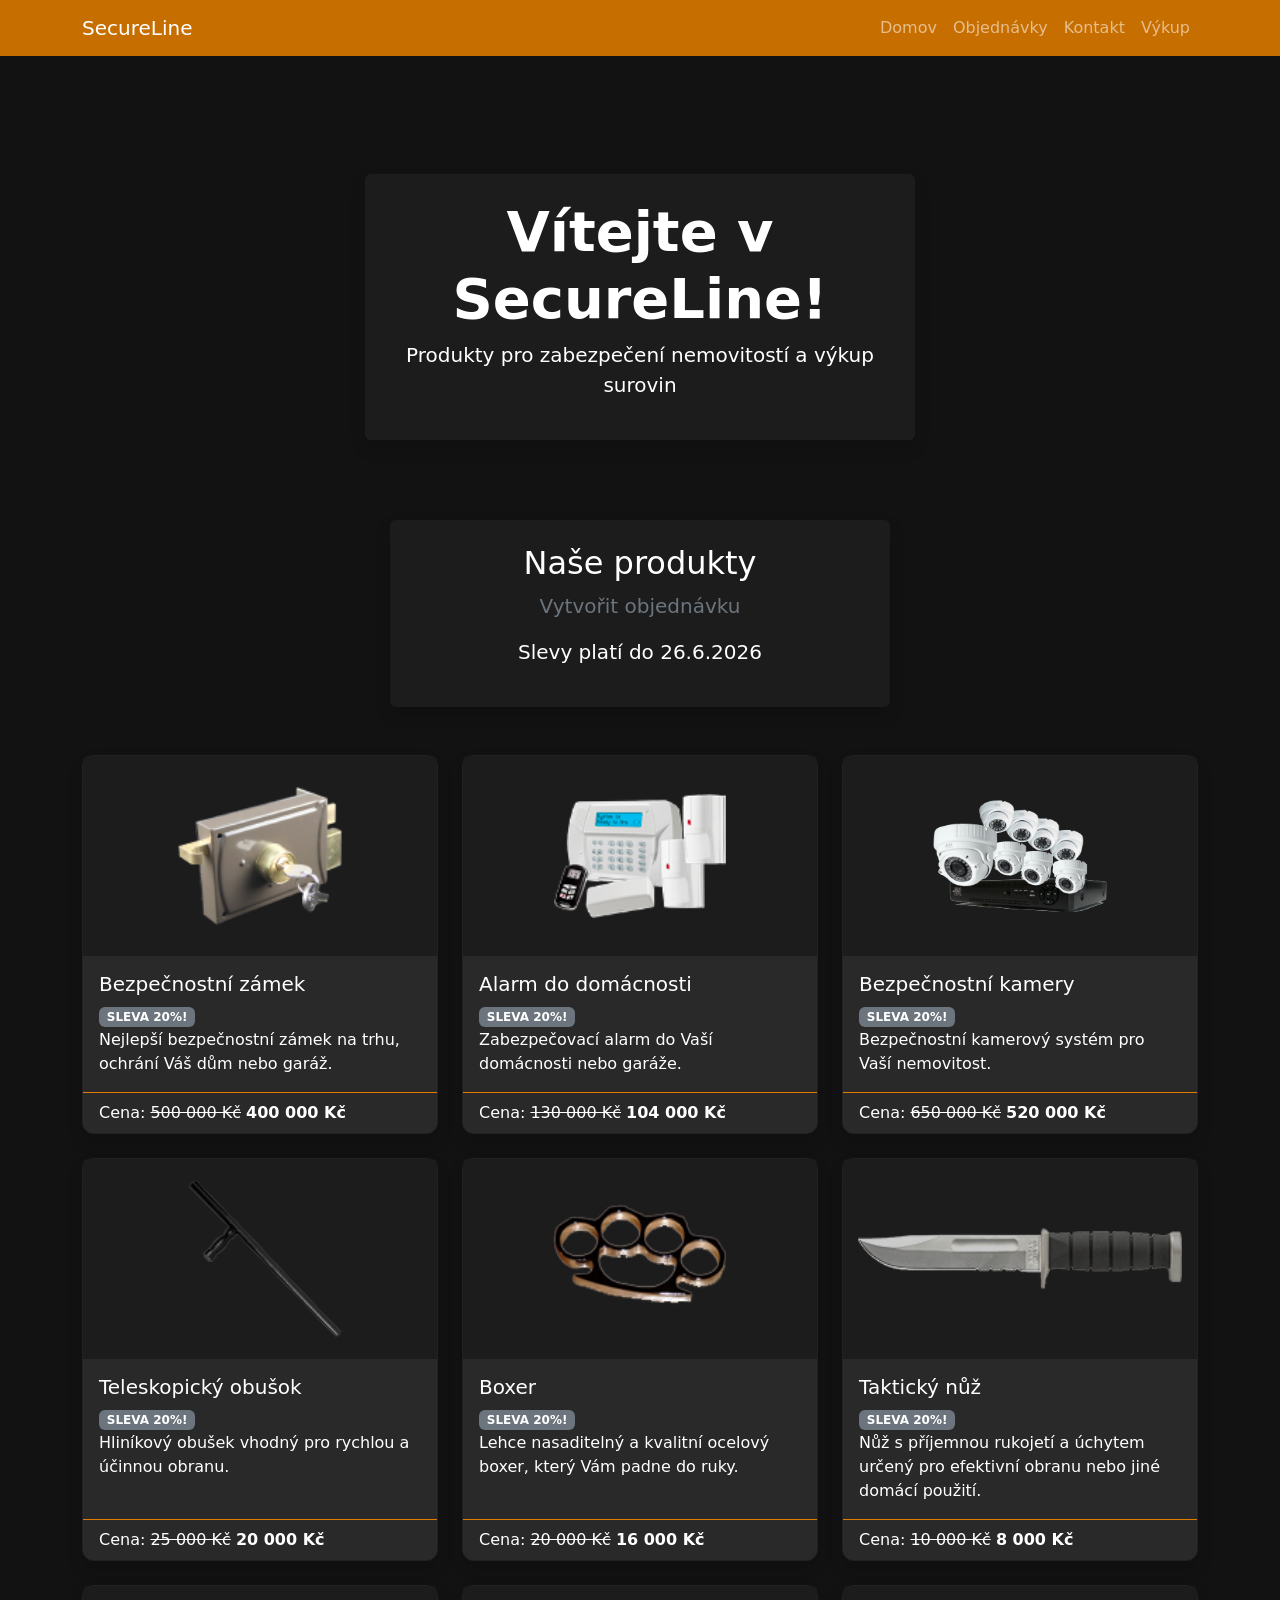
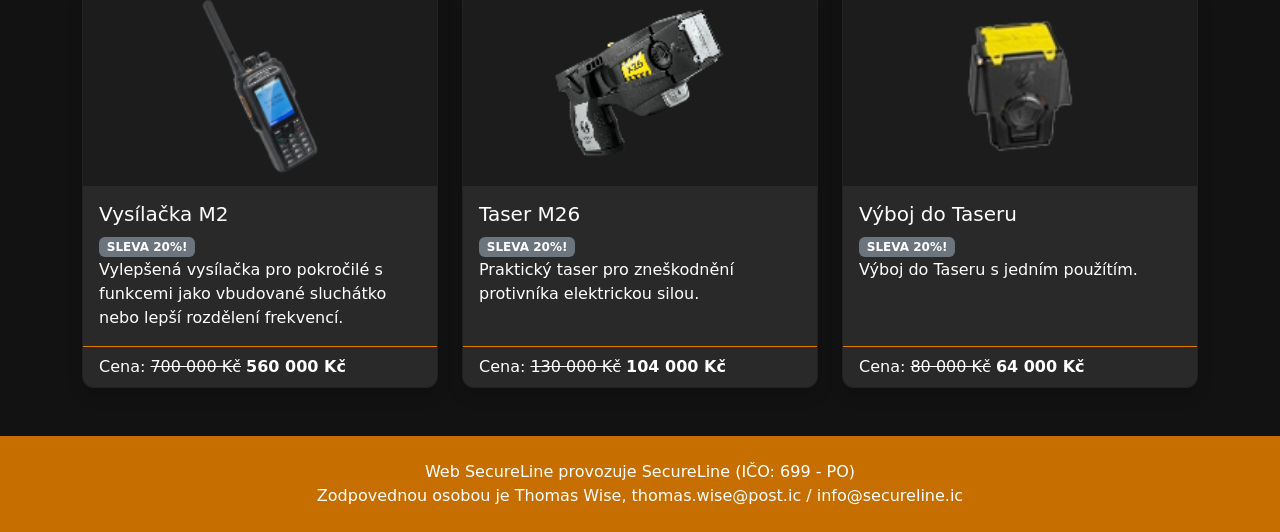
<file: index.html>
<!DOCTYPE html>
<html lang="sk">
<head>
  <meta charset="UTF-8">
  <meta name="viewport" content="width=device-width, initial-scale=1">
  <title>SecureLine</title>
  <link href="https://cdn.jsdelivr.net/npm/bootstrap@5.3.3/dist/css/bootstrap.min.css" rel="stylesheet">
  <link rel="stylesheet" href="stylesheet.css">
</head>
<body class="d-flex flex-column min-vh-100">
  <nav class="navbar navbar-expand-lg navbar-dark" style="background-color: #C76E00;">
    <div class="container">
      <a class="navbar-brand" href="index.html">SecureLine</a>
      <button class="navbar-toggler" type="button" data-bs-toggle="collapse" data-bs-target="#navbarNav">
        <span class="navbar-toggler-icon"></span>
      </button>
      <div class="collapse navbar-collapse" id="navbarNav">
        <ul class="navbar-nav ms-auto">
          <li class="nav-item"><a class="nav-link" href="index.html">Domov</a></li>
          <li class="nav-item"><a class="nav-link" href="pages/order.html">Objednávky</a></li>
          <li class="nav-item"><a class="nav-link" href="pages/contact.html">Kontakt</a></li>
          <li class="nav-item"><a class="nav-link" href="pages/buyout.html">Výkup</a></li>
        </ul>        
      </div>
    </div>
  </nav>

<main class="flex-grow-1 py-5">
    <section class="hero">
      <div class="container">
        <div class="container d-flex justify-content-center align-items-center"> 
          <div class="text-white rounded p-4 shadow" style="max-width: 550px; width: 100%; background-color: #1c1c1c;">
            <h1 class="display-4 fw-bold">Vítejte v SecureLine!</h1>
            <p class="lead">Produkty pro zabezpečení nemovitostí a výkup surovin</p>
          </div>
        </div>
      </div>
    </section>

    <section class="py-5">
      <div class="container">
        <div class="container d-flex justify-content-center align-items-center"> 
          <div class="text-white rounded p-4 shadow" style="max-width: 500px; width: 100%; background-color: #1c1c1c;">
            <h2 class="text-center">Naše produkty</h2>
            <p class="lead text-center">
              <a href="pages/order.html" class="text-decoration-none text-secondary">Vytvořit objednávku</a>
              <p class="lead text-center">Slevy platí do 26.6.2026</p>
            </p>
          </div>
        </div>
      </div>
    </section>

    <div class="container">
      <div class="row g-4">
        <div class="col-md-4">
          <div class="card h-100 shadow text-white">
            <img src="img/lock.png" class="card-img-top">
            <div class="card-body">
              <h5 class="card-title">Bezpečnostní zámek</h5><span class="badge text-bg-secondary">SLEVA 20%!</span>
              <p class="card-text">Nejlepší bezpečnostní zámek na trhu, ochrání Váš dům nebo garáž.</p>
            </div>
            <div class="card-footer">
                Cena: <s>500 000 Kč</s> <strong>400 000 Kč</strong>
            </div>
          </div>
        </div>

        <div class="col-md-4">
          <div class="card h-100 shadow text-white">
            <img src="img/alarm.png" class="card-img-top">
            <div class="card-body">
              <h5 class="card-title">Alarm do domácnosti</h5><span class="badge text-bg-secondary">SLEVA 20%!</span>
              <p class="card-text">Zabezpečovací alarm do Vaší domácnosti nebo garáže.</p>
            </div>
            <div class="card-footer">
                Cena: <s>130 000 Kč</s> <strong>104 000 Kč</strong>
            </div>
          </div>
        </div>

        <div class="col-md-4">
          <div class="card h-100 shadow text-white">
            <img src="img/cameras.png" class="card-img-top">
            <div class="card-body">
              <h5 class="card-title">Bezpečnostní kamery</h5><span class="badge text-bg-secondary">SLEVA 20%!</span>
              <p class="card-text">Bezpečnostní kamerový systém pro Vaší nemovitost.</p>
            </div>
            <div class="card-footer">
                Cena: <s>650 000 Kč</s> <strong>520 000 Kč</strong>
            </div>
          </div>
        </div>
      
        <div class="col-md-4">
          <div class="card h-100 shadow text-white">
            <img src="img/baton.png" class="card-img-top">
            <div class="card-body">
              <h5 class="card-title">Teleskopický obušok</h5><span class="badge text-bg-secondary">SLEVA 20%!</span>
              <p class="card-text">Hliníkový obušek vhodný pro rychlou a účinnou obranu.</p>
            </div>
            <div class="card-footer">
                Cena: <s>25 000 Kč</s> <strong>20 000 Kč</strong>
            </div>
          </div>
        </div>

        <div class="col-md-4">
          <div class="card h-100 shadow text-white">
            <img src="img/boxer.png" class="card-img-top">
            <div class="card-body">
              <h5 class="card-title">Boxer</h5><span class="badge text-bg-secondary">SLEVA 20%!</span>
              <p class="card-text">Lehce nasaditelný a kvalitní ocelový boxer, který Vám padne do ruky.</p>
            </div>
              <div class="card-footer">
                Cena: <s>20 000 Kč</s> <strong>16 000 Kč</strong>
              </div>
          </div>
        </div>

        <div class="col-md-4">
          <div class="card h-100 shadow text-white">
            <img src="img/knife.png" class="card-img-top">
            <div class="card-body text-white">
              <h5 class="card-title">Taktický nůž</h5><span class="badge text-bg-secondary">SLEVA 20%!</span>
              <p class="card-text">Nůž s příjemnou rukojetí a úchytem určený pro efektivní obranu nebo jiné domácí použití.</p>
            </div>
              <div class="card-footer">
                Cena: <s>10 000 Kč</s> <strong>8 000 Kč</strong>
              </div>
          </div>
        </div>

          <div class="col-md-4">
          <div class="card h-100 shadow text-white">
            <img src="img/m2radio.png" class="card-img-top">
            <div class="card-body">
              <h5 class="card-title">Vysílačka M2</h5><span class="badge text-bg-secondary">SLEVA 20%!</span>
              <p class="card-text">Vylepšená vysílačka pro pokročilé s funkcemi jako vbudované sluchátko nebo lepší rozdělení frekvencí.</p>
            </div>
            <div class="card-footer">
                Cena: <s>700 000 Kč</s> <strong>560 000 Kč</strong>
              </div>
          </div>
        </div>

        <div class="col-md-4">
          <div class="card h-100 shadow text-white">
            <img src="img/taser.png" class="card-img-top">
            <div class="card-body">
              <h5 class="card-title">Taser M26</h5><span class="badge text-bg-secondary">SLEVA 20%!</span>
              <p class="card-text">Praktický taser pro zneškodnění protivníka elektrickou silou.</p>
            </div>
            <div class="card-footer">
                Cena: <s>130 000 Kč</s> <strong>104 000 Kč</strong>
            </div>
          </div>
      </div>
      
      <div class="col-md-4">
          <div class="card h-100 shadow text-white">
            <img src="img/taser_mag.png" class="card-img-top">
            <div class="card-body">
              <h5 class="card-title">Výboj do Taseru</h5><span class="badge text-bg-secondary">SLEVA 20%!</span>
              <p class="card-text">Výboj do Taseru s jedním použítím.</p>
            </div>
            <div class="card-footer">
                Cena: <s>80 000 Kč</s> <strong>64 000 Kč</strong>
            </div>
          </div>
      </div>
    </div>
  </main>

  <footer class="text-center text-white py-4" style="background-color: #C76E00;">
    <div class="container">
      <p class="mb-0">Web SecureLine provozuje SecureLine (IČO: 699 - PO)<br>Zodpovednou osobou je Thomas Wise, thomas.wise@post.ic / info@secureline.ic</p>
    </div>
  </footer>

  <script src="https://cdn.jsdelivr.net/npm/bootstrap@5.3.3/dist/js/bootstrap.bundle.min.js"></script>
</body>
</html>
</file>
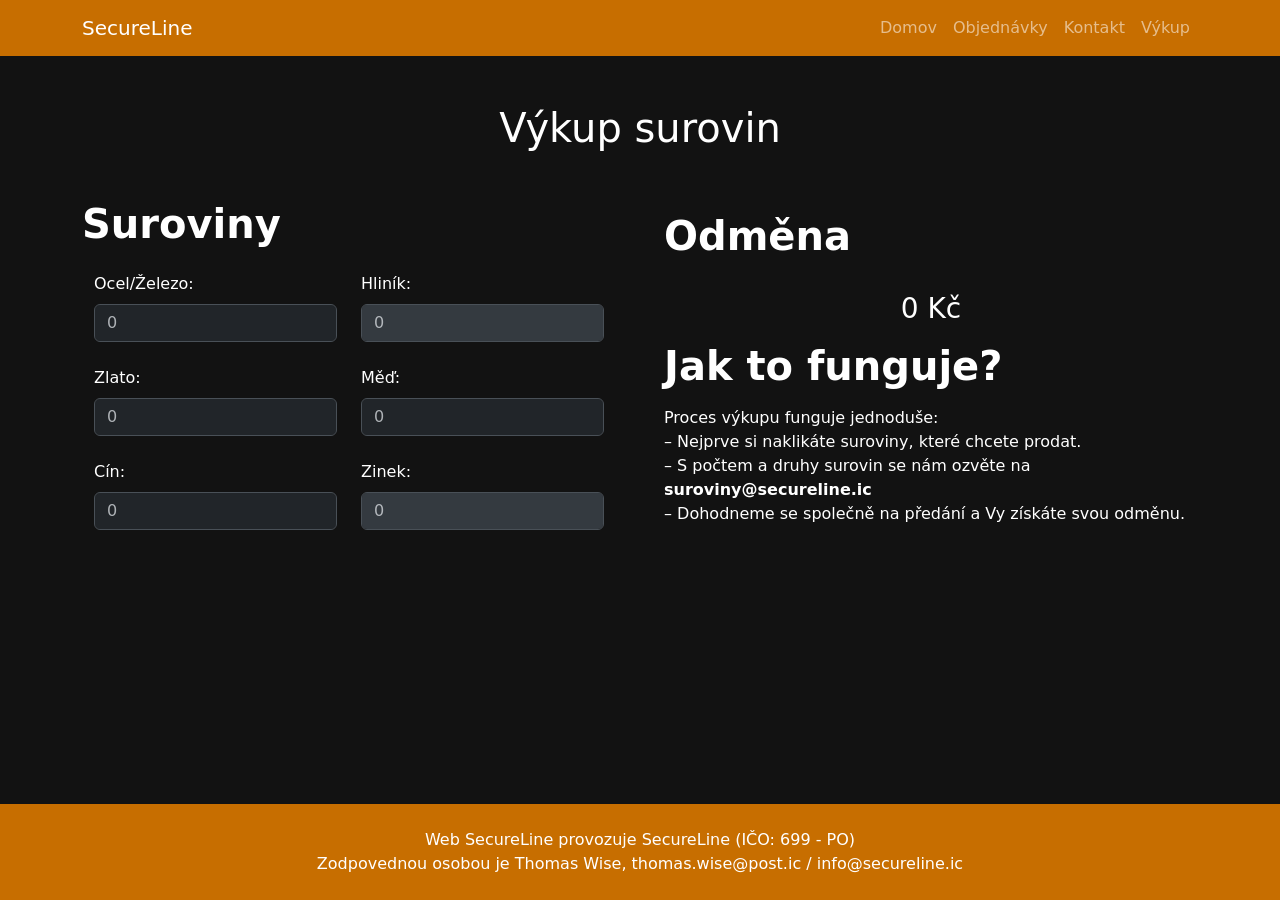
<file: pages/buyout.html>
<!DOCTYPE html>
<html lang="sk">
<head>
  <meta charset="UTF-8">
  <meta name="viewport" content="width=device-width, initial-scale=1">
  <title>SecureLine | Donate</title>
  <link href="https://cdn.jsdelivr.net/npm/bootstrap@5.3.3/dist/css/bootstrap.min.css" rel="stylesheet">
  <link rel="stylesheet" href="../stylesheet.css">
</head>
<body class="d-flex flex-column min-vh-100">
    <nav class="navbar navbar-expand-lg navbar-dark" style="background-color: #C76E00;">
    <div class="container">
      <a class="navbar-brand" href="#">SecureLine</a>
      <button class="navbar-toggler" type="button" data-bs-toggle="collapse" data-bs-target="#navbarNav">
        <span class="navbar-toggler-icon"></span>
      </button>
      <div class="collapse navbar-collapse" id="navbarNav">
        <ul class="navbar-nav ms-auto">
          <li class="nav-item"><a class="nav-link" href="../index.html">Domov</a></li>
          <li class="nav-item"><a class="nav-link" href="order.html">Objednávky</a></li>
          <li class="nav-item"><a class="nav-link" href="contact.html">Kontakt</a></li>
          <li class="nav-item"><a class="nav-link" href="buyout.html">Výkup</a></li>
        </ul>        
      </div>
    </div>
  </nav>
  
    <main class="flex-grow-1">
        <section class="py-5">
            <div class="container">
              <h1 class="text-center mb-5">Výkup surovin</h1>
              <div class="row align-items-center g-5">
                <div class="col-lg-6">
                  <h2 class="display-6 fw-bold pb-3">Suroviny</h2>
                  <div class="container">
                    <div class="row g-4">
                        <div class="col-md-6">
                            <div class="mb-4">
                                <label class="form-label text-white">Ocel/Železo:</label>
                                <input type="number" id="zelezoInput" class="form-control" placeholder="0" min="0" data-bs-theme="dark">
                            </div>

                            <div class="mb-4">
                                <label class="form-label text-white">Zlato:</label>
                                <input type="number" id="zlatoInput" class="form-control" placeholder="0" min="0" data-bs-theme="dark">
                            </div>

                            <div class="mb-4">
                                <label class="form-label text-white">Cín:</label>
                                <input type="number" id="cinInput" class="form-control" placeholder="0" min="0" data-bs-theme="dark">
                            </div>
                        </div>

                        <div class="col-md-6">
                            <div class="mb-4">
                                <label class="form-label text-white">Hliník:</label>
                                <input type="number" id="hlinikInput" class="form-control" placeholder="0" min="0" data-bs-theme="dark" disabled>
                            </div>

                            <div class="mb-4">
                                <label class="form-label text-white">Měď:</label>
                                <input type="number" id="medInput" class="form-control" placeholder="0" min="0" data-bs-theme="dark">
                            </div>

                            <div class="mb-4">
                                <label class="form-label text-white">Zinek:</label>
                                <input type="number" id="zinokInput" class="form-control" placeholder="0" min="0" data-bs-theme="dark" disabled>
                            </div>
                        </div>
                    </div>
                  </div>
                </div>
                <div class="col-lg-6">
                  <div class="row g-4">
                    <h2 class="display-6 fw-bold">Odměna</h2>
                    <h3 class="display-8 text-center" id="rewardLabel">0 Kč</h3>
                  </div>
                  <h2 class="display-6 fw-bold py-2">Jak to funguje?</h2>
                  <p>Proces výkupu funguje jednoduše:<br>– Nejprve si naklikáte suroviny, které chcete prodat.<br>– S počtem a druhy surovin se nám ozvěte na <strong>suroviny@secureline.ic</strong><br>– Dohodneme se společně na předání a Vy získáte svou odměnu.</p>
                </div>
              </div>
        </section>
    </main>

  <footer class="text-center text-white py-4" style="background-color: #C76E00;">
    <div class="container">
      <p class="mb-0">Web SecureLine provozuje SecureLine (IČO: 699 - PO)<br>Zodpovednou osobou je Thomas Wise, thomas.wise@post.ic / info@secureline.ic</p>
    </div>
  </footer>
    
    <script src="https://cdn.jsdelivr.net/npm/bootstrap@5.3.3/dist/js/bootstrap.bundle.min.js"></script>
    <script src="../script.js"></script>
</body>
</html>
</file>
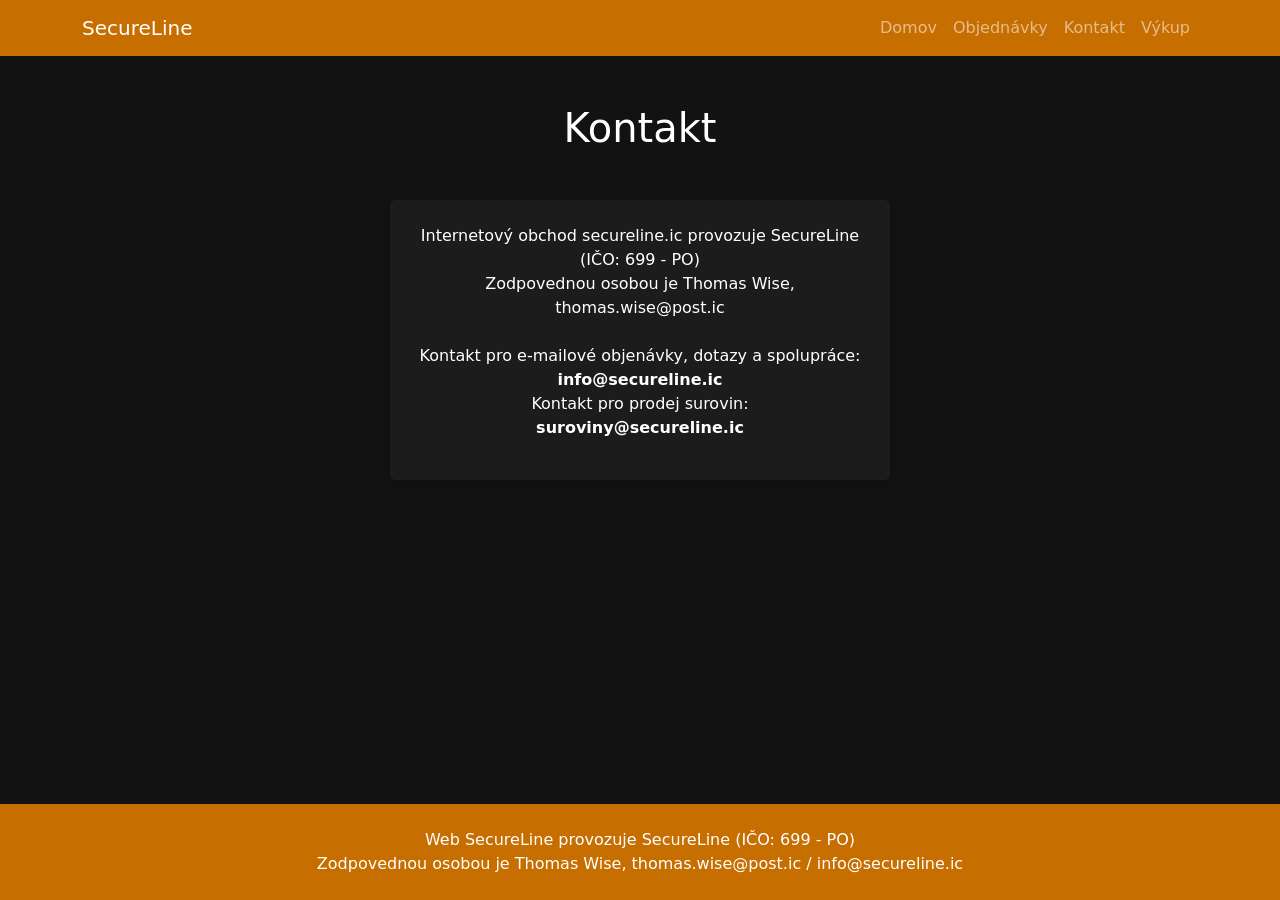
<file: pages/contact.html>
<!DOCTYPE html>
<html lang="sk">
<head>
  <meta charset="UTF-8">
  <meta name="viewport" content="width=device-width, initial-scale=1">
  <title>Kontakt | SecureLine</title>
  <link href="https://cdn.jsdelivr.net/npm/bootstrap@5.3.3/dist/css/bootstrap.min.css" rel="stylesheet">
  <link rel="stylesheet" href="../stylesheet.css">
</head>
<body class="d-flex flex-column min-vh-100">
    <nav class="navbar navbar-expand-lg navbar-dark" style="background-color: #C76E00;">
    <div class="container">
      <a class="navbar-brand" href="#">SecureLine</a>
      <button class="navbar-toggler" type="button" data-bs-toggle="collapse" data-bs-target="#navbarNav">
        <span class="navbar-toggler-icon"></span>
      </button>
      <div class="collapse navbar-collapse" id="navbarNav">
        <ul class="navbar-nav ms-auto">
          <li class="nav-item"><a class="nav-link" href="../index.html">Domov</a></li>
          <li class="nav-item"><a class="nav-link" href="order.html">Objednávky</a></li>
          <li class="nav-item"><a class="nav-link" href="contact.html">Kontakt</a></li>
          <li class="nav-item"><a class="nav-link" href="buyout.html">Výkup</a></li>
        </ul>        
      </div>
    </div>
  </nav>
  
    <main class="flex-grow-1">
        <section class="py-5">
            <div class="container">
              <h1 class="text-center mb-5">Kontakt</h1>
              <div class="container d-flex justify-content-center align-items-center"> 
                <div class="text-white rounded p-4 shadow" style="max-width: 500px; width: 100%; background-color: #1c1c1c;">
                    <p class="text-center">
                      Internetový obchod secureline.ic provozuje SecureLine (IČO: 699 - PO)<br>
                      Zodpovednou osobou je Thomas Wise, thomas.wise@post.ic
                      <br><br>
                      Kontakt pro e-mailové objenávky, dotazy a spolupráce:<br>
                      <strong>info@secureline.ic</strong><br>
                      Kontakt pro prodej surovin:<br>
                      <strong>suroviny@secureline.ic</strong>
                    </p>
                </div>
              </div>
            </div>
        </section>
    </main>

  <footer class="text-center text-white py-4" style="background-color: #C76E00;">
    <div class="container">
      <p class="mb-0">Web SecureLine provozuje SecureLine (IČO: 699 - PO)<br>Zodpovednou osobou je Thomas Wise, thomas.wise@post.ic / info@secureline.ic</p>
    </div>
  </footer>
    
    <script src="https://cdn.jsdelivr.net/npm/bootstrap@5.3.3/dist/js/bootstrap.bundle.min.js"></script>
</body>
</html>
</file>
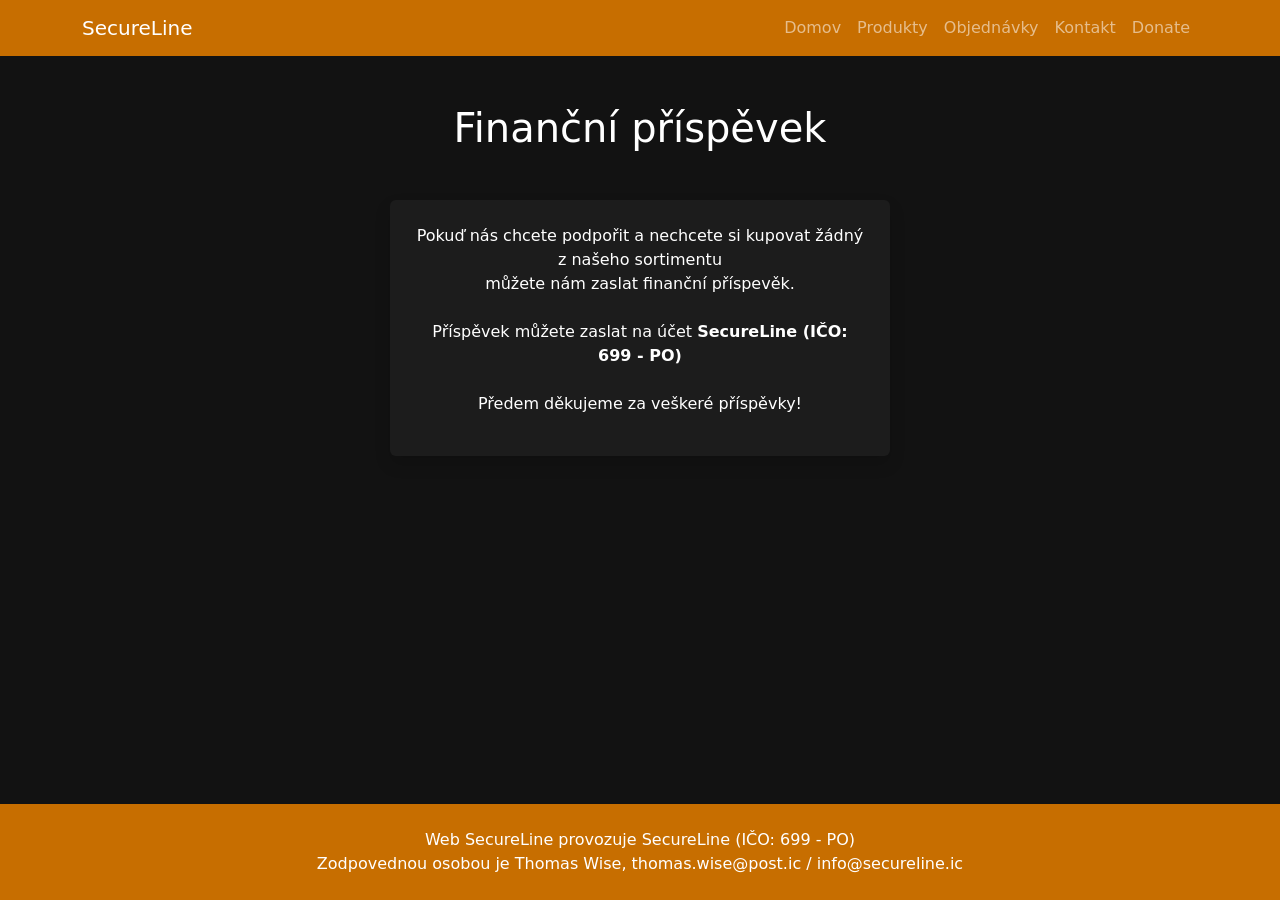
<file: pages/donate.html>
<!DOCTYPE html>
<html lang="sk">
<head>
  <meta charset="UTF-8">
  <meta name="viewport" content="width=device-width, initial-scale=1">
  <title>SecureLine | Donate</title>
  <link href="https://cdn.jsdelivr.net/npm/bootstrap@5.3.3/dist/css/bootstrap.min.css" rel="stylesheet">
  <link rel="stylesheet" href="../stylesheet.css">
</head>
<body class="d-flex flex-column min-vh-100">
    <nav class="navbar navbar-expand-lg navbar-dark" style="background-color: #C76E00;">
    <div class="container">
      <a class="navbar-brand" href="#">SecureLine</a>
      <button class="navbar-toggler" type="button" data-bs-toggle="collapse" data-bs-target="#navbarNav">
        <span class="navbar-toggler-icon"></span>
      </button>
      <div class="collapse navbar-collapse" id="navbarNav">
        <ul class="navbar-nav ms-auto">
          <li class="nav-item"><a class="nav-link" href="../index.html">Domov</a></li>
          <li class="nav-item"><a class="nav-link" href="products.html">Produkty</a></li>
          <li class="nav-item"><a class="nav-link" href="order.html">Objednávky</a></li>
          <li class="nav-item"><a class="nav-link" href="contact.html">Kontakt</a></li>
          <li class="nav-item"><a class="nav-link" href="donate.html">Donate</a></li>
        </ul>        
      </div>
    </div>
  </nav>
  
    <main class="flex-grow-1">
        <section class="py-5">
            <div class="container">
              <h1 class="text-center mb-5">Finanční příspěvek</h1>
              <div class="container d-flex justify-content-center align-items-center"> 
                <div class="text-white rounded p-4 shadow" style="max-width: 500px; width: 100%; background-color: #1c1c1c;">
                    <p class="text-center">
                        Pokuď nás chcete podpořit a nechcete si kupovat žádný z našeho sortimentu<br>
                        můžete nám zaslat finanční příspevěk.<br><br>
                        Příspěvek můžete zaslat na účet <strong>SecureLine (IČO: 699 - PO)</strong><br><br>
                        Předem děkujeme za veškeré příspěvky!
                    </p>
                </div>
              </div>
            </div>
        </section>
    </main>

  <footer class="text-center text-white py-4" style="background-color: #C76E00;">
    <div class="container">
      <p class="mb-0">Web SecureLine provozuje SecureLine (IČO: 699 - PO)<br>Zodpovednou osobou je Thomas Wise, thomas.wise@post.ic / info@secureline.ic</p>
    </div>
  </footer>
    
    <script src="https://cdn.jsdelivr.net/npm/bootstrap@5.3.3/dist/js/bootstrap.bundle.min.js"></script>
</body>
</html>
</file>
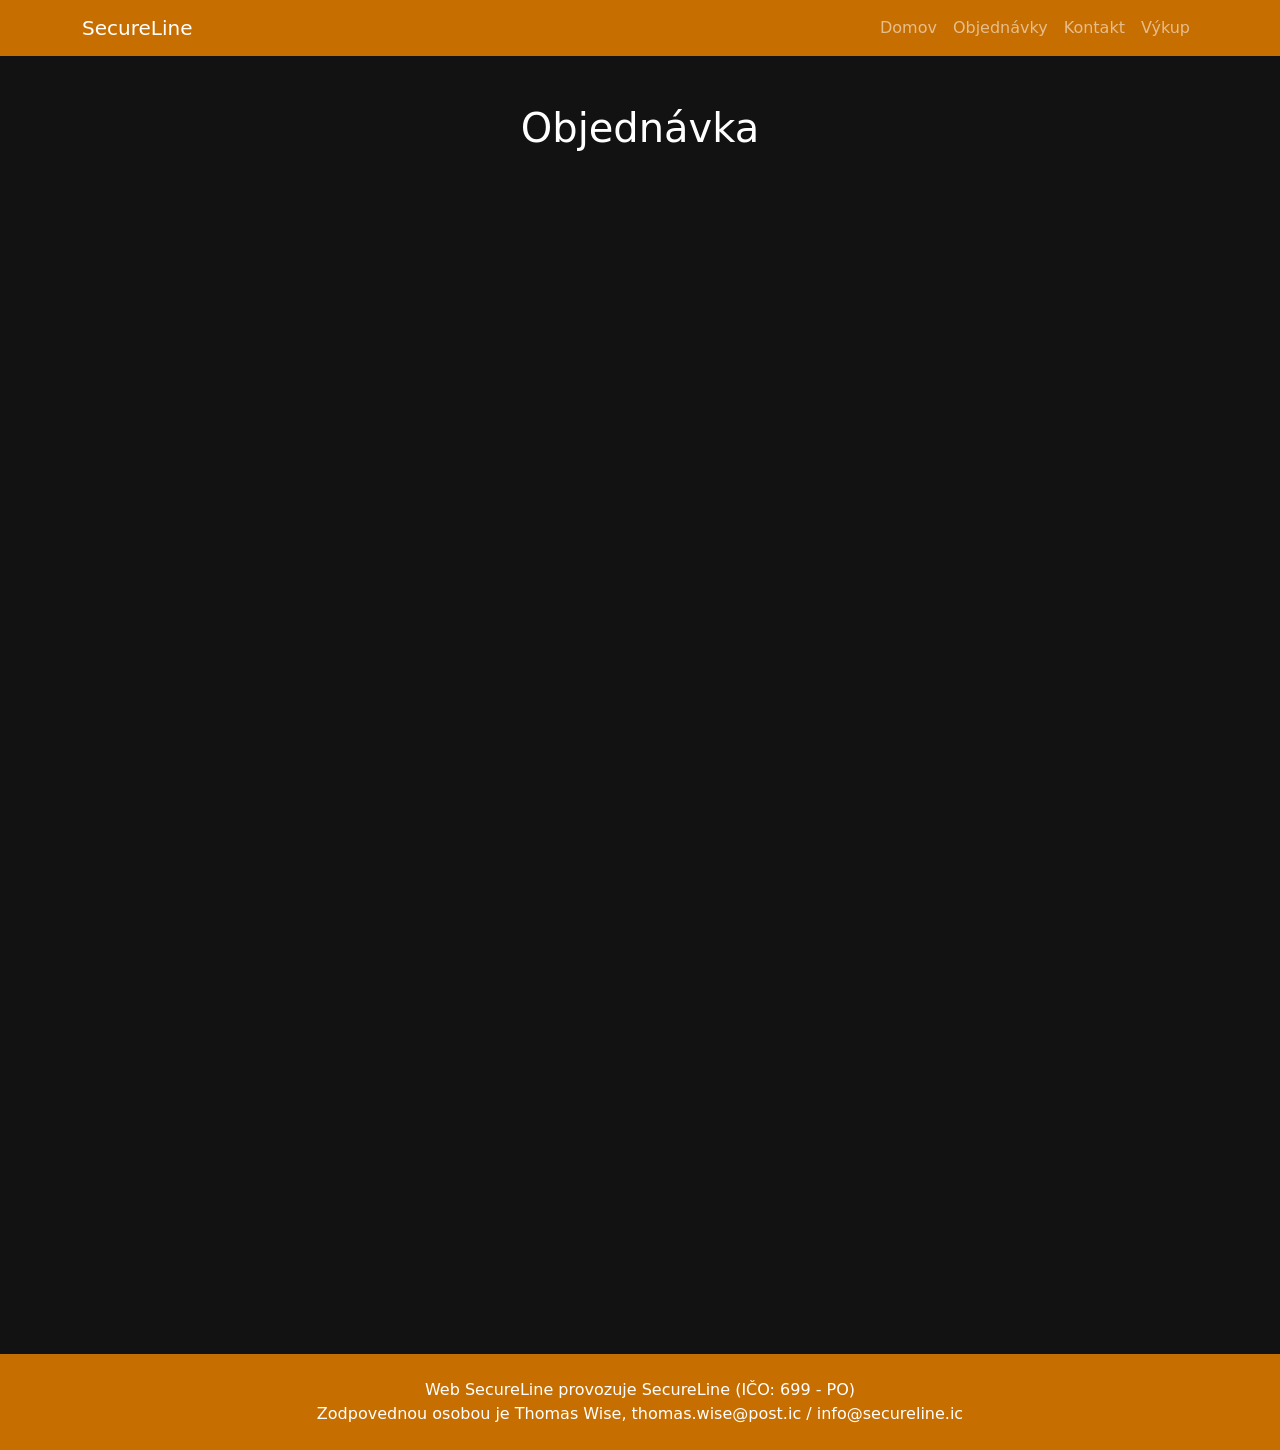
<file: pages/order.html>
<!DOCTYPE html>
<html lang="sk">
<head>
  <meta charset="UTF-8">
  <meta name="viewport" content="width=device-width, initial-scale=1">
  <title>Objednávka | SecureLine</title>
  <link href="https://cdn.jsdelivr.net/npm/bootstrap@5.3.3/dist/css/bootstrap.min.css" rel="stylesheet">
  <link rel="stylesheet" href="../stylesheet.css">
</head>
<body class="d-flex flex-column min-vh-100">
    <nav class="navbar navbar-expand-lg navbar-dark" style="background-color: #C76E00;">
    <div class="container">
      <a class="navbar-brand" href="#">SecureLine</a>
      <button class="navbar-toggler" type="button" data-bs-toggle="collapse" data-bs-target="#navbarNav">
        <span class="navbar-toggler-icon"></span>
      </button>
      <div class="collapse navbar-collapse" id="navbarNav">
        <ul class="navbar-nav ms-auto">
          <li class="nav-item"><a class="nav-link" href="../index.html">Domov</a></li>
          <li class="nav-item"><a class="nav-link" href="order.html">Objednávky</a></li>
          <li class="nav-item"><a class="nav-link" href="contact.html">Kontakt</a></li>
          <li class="nav-item"><a class="nav-link" href="buyout.html">Výkup</a></li>
        </ul>        
      </div>
    </div>
  </nav>
  
    <main class="flex-grow-1">
        <section class="py-5">
            <div class="container">
              <h1 class="text-center mb-5">Objednávka</h1>
                <div class="text-center">
                    <iframe src="https://docs.google.com/forms/d/e/1FAIpQLSdnh-VfTHi9r55Fm8ASkUBlO8plvdcwjooDblUS6DcQgHoT9g/viewform?embedded=true" width="640" height="1099" frameborder="0" marginheight="0" marginwidth="0">Načítava sa…</iframe>
                </div>
              </div>
            </div>
        </section>
    </main>
    
  <footer class="text-center text-white py-4" style="background-color: #C76E00;">
    <div class="container">
      <p class="mb-0">Web SecureLine provozuje SecureLine (IČO: 699 - PO)<br>Zodpovednou osobou je Thomas Wise, thomas.wise@post.ic / info@secureline.ic</p>
    </div>
  </footer>
    
    <script src="https://cdn.jsdelivr.net/npm/bootstrap@5.3.3/dist/js/bootstrap.bundle.min.js"></script>
</body>
</html>
</file>
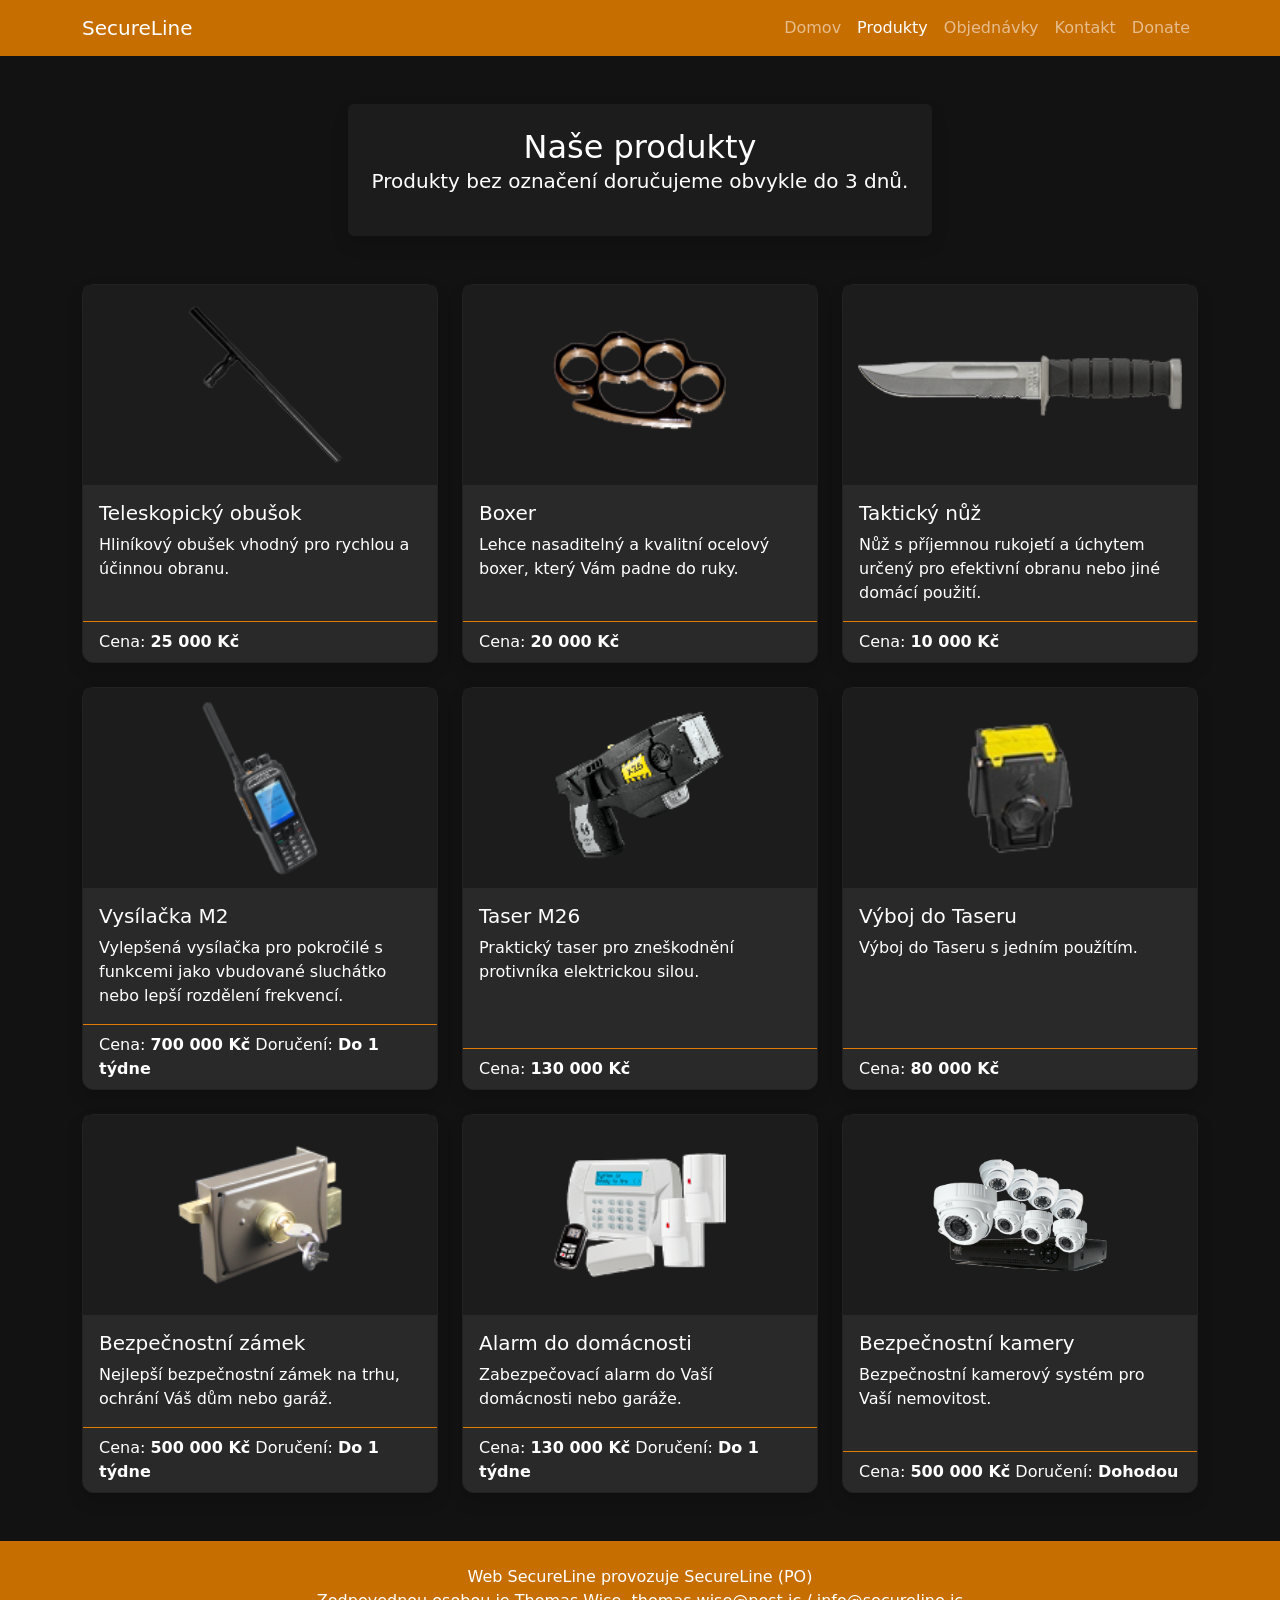
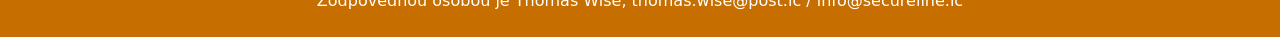
<file: pages/products.html>
<!DOCTYPE html>
<html lang="sk">
<head>
  <meta charset="UTF-8">
  <meta name="viewport" content="width=device-width, initial-scale=1">
  <title>Produkty | SecureLine</title>
  <link href="https://cdn.jsdelivr.net/npm/bootstrap@5.3.3/dist/css/bootstrap.min.css" rel="stylesheet">
  <link rel="stylesheet" href="../stylesheet.css">
</head>

<body class="d-flex flex-column min-vh-100">
  <nav class="navbar navbar-expand-lg navbar-dark" style="background-color: #C76E00;">
    <div class="container">
      <a class="navbar-brand" href="../index.html">SecureLine</a>
      <button class="navbar-toggler" type="button" data-bs-toggle="collapse" data-bs-target="#navbarNav">
        <span class="navbar-toggler-icon"></span>
      </button>
      <div class="collapse navbar-collapse" id="navbarNav">
        <ul class="navbar-nav ms-auto">
          <li class="nav-item"><a class="nav-link" href="../index.html">Domov</a></li>
          <li class="nav-item"><a class="nav-link active" href="products.html">Produkty</a></li>
          <li class="nav-item"><a class="nav-link" href="order.html">Objednávky</a></li>
          <li class="nav-item"><a class="nav-link" href="contact.html">Kontakt</a></li>
          <li class="nav-item"><a class="nav-link" href="donate.html">Donate</a></li>
        </ul>
      </div>
    </div>
  </nav>

  <main class="flex-grow-1 py-5">
    <div class="container text-center mb-5">
      <div class="text-white rounded p-4 shadow d-inline-block" style="background-color: #1c1c1c;">
        <h2 class="mb-0">Naše produkty</h2>
        <p class="lead">Produkty bez označení doručujeme obvykle do 3 dnů.</p>
      </div>
    </div>

    <div class="container">
      <div class="row g-4">
        <div class="col-md-4">
          <div class="card h-100 shadow text-white">
            <img src="../img/baton.png" class="card-img-top">
            <div class="card-body">
              <h5 class="card-title">Teleskopický obušok</h5>
              <p class="card-text">Hliníkový obušek vhodný pro rychlou a účinnou obranu.</p>
            </div>
            <div class="card-footer">
              Cena: <strong>25 000 Kč</strong>
            </div>
          </div>
        </div>

        <div class="col-md-4">
          <div class="card h-100 shadow text-white">
            <img src="../img/boxer.png" class="card-img-top">
            <div class="card-body">
              <h5 class="card-title">Boxer</h5>
              <p class="card-text">Lehce nasaditelný a kvalitní ocelový boxer, který Vám padne do ruky.</p>
            </div>
              <div class="card-footer">
                Cena: <strong>20 000 Kč</strong>
              </div>
          </div>
        </div>

        <div class="col-md-4">
          <div class="card h-100 shadow text-white">
            <img src="../img/knife.png" class="card-img-top">
            <div class="card-body text-white">
              <h5 class="card-title">Taktický nůž</h5>
              <p class="card-text">Nůž s příjemnou rukojetí a úchytem určený pro efektivní obranu nebo jiné domácí použití.</p>
            </div>
              <div class="card-footer">
                Cena: <strong>10 000 Kč</strong>
              </div>
          </div>
        </div>

          <div class="col-md-4">
          <div class="card h-100 shadow text-white">
            <img src="../img/m2radio.png" class="card-img-top">
            <div class="card-body">
              <h5 class="card-title">Vysílačka M2</h5>
              <p class="card-text">Vylepšená vysílačka pro pokročilé s funkcemi jako vbudované sluchátko nebo lepší rozdělení frekvencí.</p>
            </div>
            <div class="card-footer">
                Cena: <strong>700 000 Kč</strong> Doručení: <strong>Do 1 týdne</strong>
              </div>
          </div>
        </div>

        <div class="col-md-4">
          <div class="card h-100 shadow text-white">
            <img src="../img/taser.png" class="card-img-top">
            <div class="card-body">
              <h5 class="card-title">Taser M26</h5>
              <p class="card-text">Praktický taser pro zneškodnění protivníka elektrickou silou.</p>
            </div>
            <div class="card-footer">
                Cena: <strong>130 000 Kč</strong>
            </div>
          </div>
      </div>
      
      <div class="col-md-4">
          <div class="card h-100 shadow text-white">
            <img src="../img/taser_mag.png" class="card-img-top">
            <div class="card-body">
              <h5 class="card-title">Výboj do Taseru</h5>
              <p class="card-text">Výboj do Taseru s jedním použítím.</p>
            </div>
            <div class="card-footer">
                Cena: <strong>80 000 Kč</strong>
            </div>
          </div>
      </div>
      
      <div class="col-md-4">
        <div class="card h-100 shadow text-white">
          <img src="../img/lock.png" class="card-img-top">
          <div class="card-body">
            <h5 class="card-title">Bezpečnostní zámek</h5>
            <p class="card-text">Nejlepší bezpečnostní zámek na trhu, ochrání Váš dům nebo garáž.</p>
          </div>
          <div class="card-footer">
              Cena: <strong>500 000 Kč</strong> Doručení: <strong>Do 1 týdne</strong>
          </div>
        </div>
      </div>

      <div class="col-md-4">
        <div class="card h-100 shadow text-white">
          <img src="../img/alarm.png" class="card-img-top">
          <div class="card-body">
            <h5 class="card-title">Alarm do domácnosti</h5>
            <p class="card-text">Zabezpečovací alarm do Vaší domácnosti nebo garáže.</p>
          </div>
          <div class="card-footer">
              Cena: <strong>130 000 Kč</strong> Doručení: <strong>Do 1 týdne</strong>
          </div>
        </div>
      </div>

      <div class="col-md-4">
        <div class="card h-100 shadow text-white">
          <img src="../img/cameras.png" class="card-img-top">
          <div class="card-body">
            <h5 class="card-title">Bezpečnostní kamery</h5>
            <p class="card-text">Bezpečnostní kamerový systém pro Vaší nemovitost.</p>
          </div>
          <div class="card-footer">
              Cena: <strong>500 000 Kč</strong> Doručení: <strong>Dohodou</strong>
          </div>
        </div>
      </div>
    </div>
  </main>

  <footer class="text-center text-white py-4" style="background-color: #C76E00;">
    <div class="container">
      <p class="mb-0">Web SecureLine provozuje SecureLine (PO)<br>Zodpovednou osobou je Thomas Wise, thomas.wise@post.ic / info@secureline.ic</p>
    </div>
  </footer>

  <script src="https://cdn.jsdelivr.net/npm/bootstrap@5.3.3/dist/js/bootstrap.bundle.min.js"></script>
</body>
</html>
</file>
<file: stylesheet.css>
body {
    background-color: #121212;
    color: #fff;
}

.hero {
    min-height: 40vh;
    display: flex;
    align-items: center;
    justify-content: center;
    text-align: center;
    color: white;
    padding-top: 70px;
    padding-bottom: 2rem;
}

.background {
    position: fixed;
    inset: 0;
    z-index: -2;
    overflow: hidden;
}

footer {
    flex-shrink: 0;
    background-color: #222;
    color: white;
}

.card {
    background-color: #2a2929;
    border-radius: 12px;
    transition: transform 0.2s ease, box-shadow 0.2s ease;
}

.card:hover {
    transform: translateY(-5px);
}

.card-footer {
    background-color: transparent;
    border-top: 1px solid rgb(226, 124, 0);
}

.card-img-top {
  width: 100%;
  height: 200px;
  object-fit: contain;
  padding: 10px;
  background-color: #1c1c1c
}
</file>
